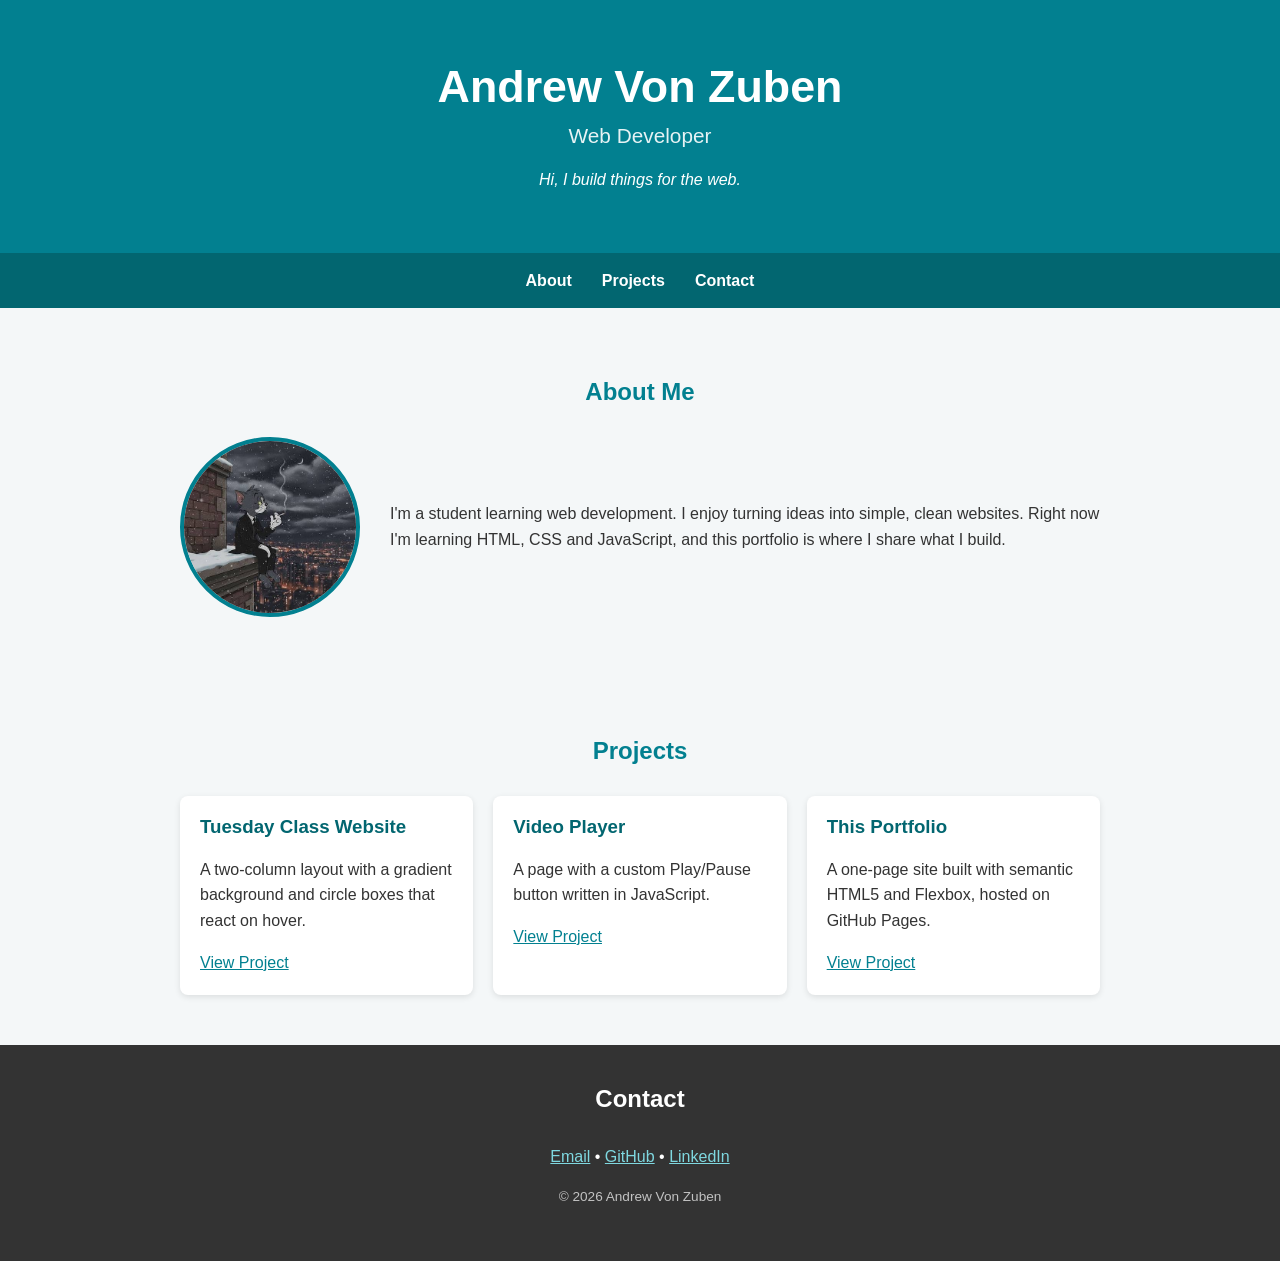
<file: index.html>
<!DOCTYPE html>
<html lang="en">
<head>
    <meta charset="UTF-8">
    <meta name="viewport" content="width=device-width, initial-scale=1.0">
    <title>Andrew Von Zuben | Portfolio</title>
    <link rel="stylesheet" href="style.css">
</head>
<body>

    <!-- 1. HEADER: name, title, tagline -->
    <header id="hero">
        <h1>Andrew Von Zuben</h1>
        <p class="title">Web Developer</p>
        <p class="tagline">Hi, I build things for the web.</p>
    </header>

    <!-- 2. NAV: links jump to the section with the matching id -->
    <nav>
        <a href="#about">About</a>
        <a href="#projects">Projects</a>
        <a href="#contact">Contact</a>
    </nav>

    <main>
        <!-- 3. ABOUT: short bio and photo -->
        <section id="about">
            <h2>About Me</h2>
            <div class="about-content">
                <!-- Put a photo named profilephoto.jpg in the same folder as this file -->
                <img src="profilephoto.jpg" alt="Photo of Andrew Von Zuben" class="profile-photo">
                <p>
                    I'm a student learning web development. I enjoy turning ideas into
                    simple, clean websites. Right now I'm learning HTML, CSS and JavaScript,
                    and this portfolio is where I share what I build.
                </p>
            </div>
        </section>

        <!-- 4. PROJECTS: one card per project -->
        <section id="projects">
            <h2>Projects</h2>
            <div class="card-container">
                <div class="card">
                    <h3>Tuesday Class Website</h3>
                    <p>A two-column layout with a gradient background and circle boxes that react on hover.</p>
                    <a href="coming-soon.html" target="_blank">View Project</a>
                </div>
                <div class="card">
                    <h3>Video Player</h3>
                    <p>A page with a custom Play/Pause button written in JavaScript.</p>
                    <a href="coming-soon.html" target="_blank">View Project</a>
                </div>
                <div class="card">
                    <h3>This Portfolio</h3>
                    <p>A one-page site built with semantic HTML5 and Flexbox, hosted on GitHub Pages.</p>
                    <a href="coming-soon.html" target="_blank">View Project</a>
                </div>
            </div>
        </section>
    </main>

    <!-- 5. FOOTER: contact links -->
    <footer id="contact">
        <h2>Contact</h2>
        <p>
            <a href="mailto:andrew.vonzuben@ontariotechu.net">Email</a> &bull;
            <a href="https://github.com/andrewvonzuben">GitHub</a> &bull;
            <a href="https://www.linkedin.com/in/andrew-von-zuben">LinkedIn</a>
        </p>
        <p class="copyright">&copy; 2026 Andrew Von Zuben</p>
    </footer>

</body>
</html>
</file>
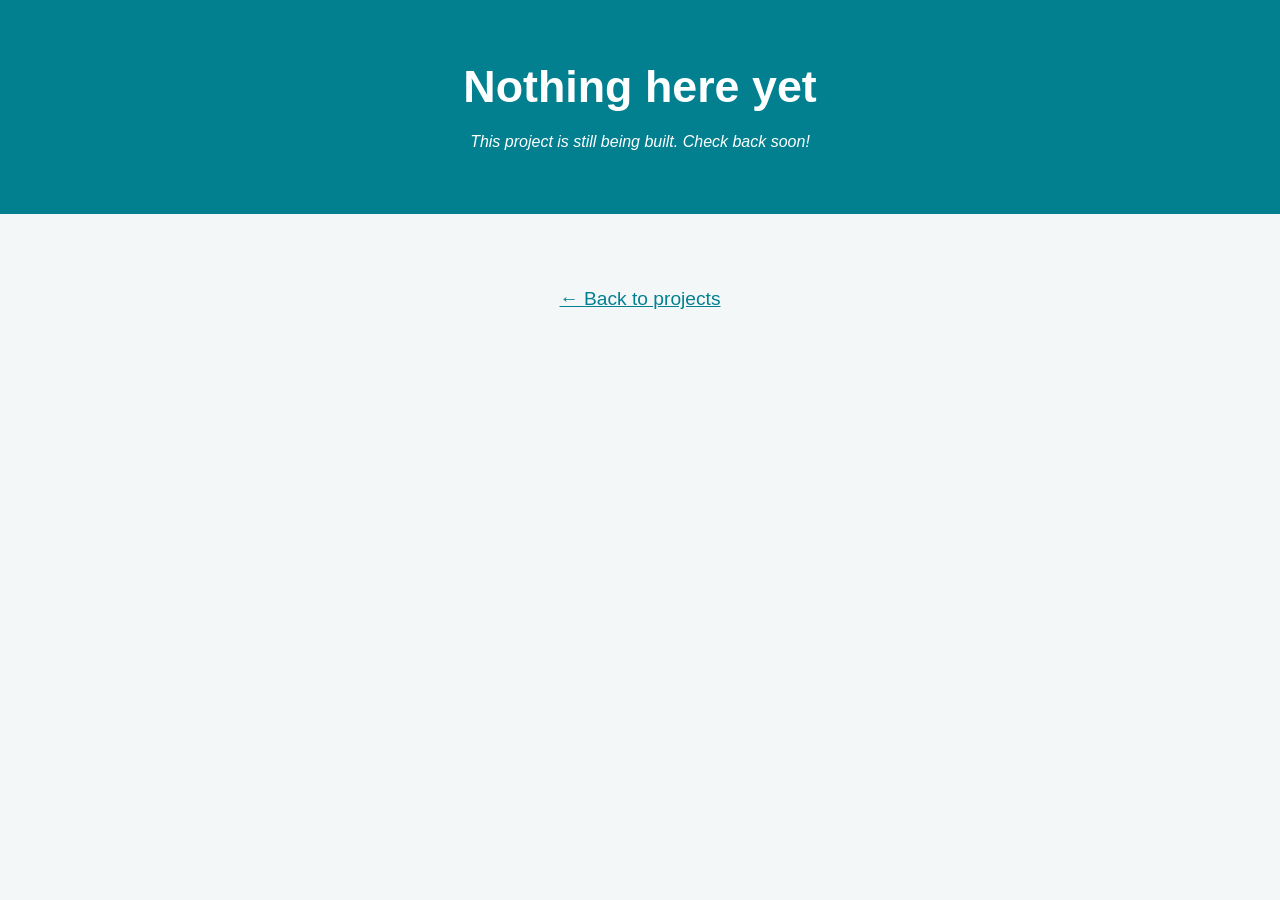
<file: coming-soon.html>
<!DOCTYPE html>
<html lang="en">
<head>
    <meta charset="UTF-8">
    <meta name="viewport" content="width=device-width, initial-scale=1.0">
    <title>Coming Soon | Your Name</title>
    <link rel="stylesheet" href="style.css">
</head>
<body>

    <header id="hero">
        <h1>Nothing here yet</h1>
        <p class="tagline">This project is still being built. Check back soon!</p>
    </header>

    <section class="coming-soon">
        <a href="index.html#projects">&larr; Back to projects</a>
    </section>

</body>
</html>
</file>
<file: style.css>
/* ===== Base styles ===== */
* {
    box-sizing: border-box;   /* padding and border count inside an element's width */
}

html {
    scroll-behavior: smooth;  /* nav links scroll smoothly instead of jumping */
}

body {
    margin: 0;
    font-family: sans-serif;
    line-height: 1.6;
    color: #333333;
    background: #f4f7f8;
}

h1, h2, h3 {
    line-height: 1.2;
}

h2 {
    color: #028090;
    text-align: center;
    margin-bottom: 30px;
}

a {
    color: #028090;
}

/* ===== 1. Header (ID selector) ===== */
#hero {
    background: #028090;
    color: #ffffff;
    text-align: center;
    padding: 60px 20px;
}

#hero h1 {
    margin: 0;
    font-size: 2.8rem;
}

#hero .title {
    margin: 5px 0;
    font-size: 1.3rem;
    opacity: 0.9;
}

#hero .tagline {
    margin: 15px 0 0;
    font-style: italic;
}

/* ===== 2. Nav (Flexbox in a row) ===== */
nav {
    display: flex;
    justify-content: center;
    gap: 30px;
    background: #026670;
    padding: 15px;
    position: sticky;        /* nav stays at the top while you scroll */
    top: 0;
}

nav a {
    color: #ffffff;
    text-decoration: none;
    font-weight: bold;
}

nav a:hover {
    text-decoration: underline;
}

/* ===== Sections ===== */
section {
    max-width: 960px;
    margin: 0 auto;
    padding: 50px 20px;
}

/* ===== 3. About ===== */
.about-content {
    display: flex;
    align-items: center;
    gap: 30px;
}

.profile-photo {
    width: 180px;
    height: 180px;
    border-radius: 50%;      /* makes the photo a circle */
    object-fit: cover;
    border: 4px solid #028090;
    flex-shrink: 0;
}

/* ===== 4. Project cards (class selectors) ===== */
.card-container {
    display: flex;
    justify-content: center;
    gap: 20px;
    flex-wrap: wrap;         /* cards move to a new row on small screens */
}

.card {
    background: #ffffff;
    border-radius: 8px;
    padding: 20px;
    box-shadow: 0 2px 6px rgba(0, 0, 0, 0.1);
    flex: 1 1 250px;         /* grow to fill space, but never narrower than 250px */
    max-width: 300px;
    transition: transform 0.2s;
}

.card:hover {
    transform: translateY(-5px);   /* card lifts slightly on hover */
}

.card h3 {
    margin-top: 0;
    color: #026670;
}

/* ===== 5. Footer ===== */
footer {
    background: #333333;
    color: #ffffff;
    text-align: center;
    padding: 40px 20px;
}

footer h2 {
    color: #ffffff;
    margin-top: 0;
}

footer a {
    color: #7fd8e0;
}

.copyright {
    font-size: 0.85rem;
    opacity: 0.7;
}

/* ===== Phones: stack the About section ===== */
@media (max-width: 600px) {
    .about-content {
        flex-direction: column;
        text-align: center;
    }
}

.coming-soon {
    text-align: center;
    font-size: 1.2rem;
    color: #555555;
    margin-top: 20px;
}
</file>
